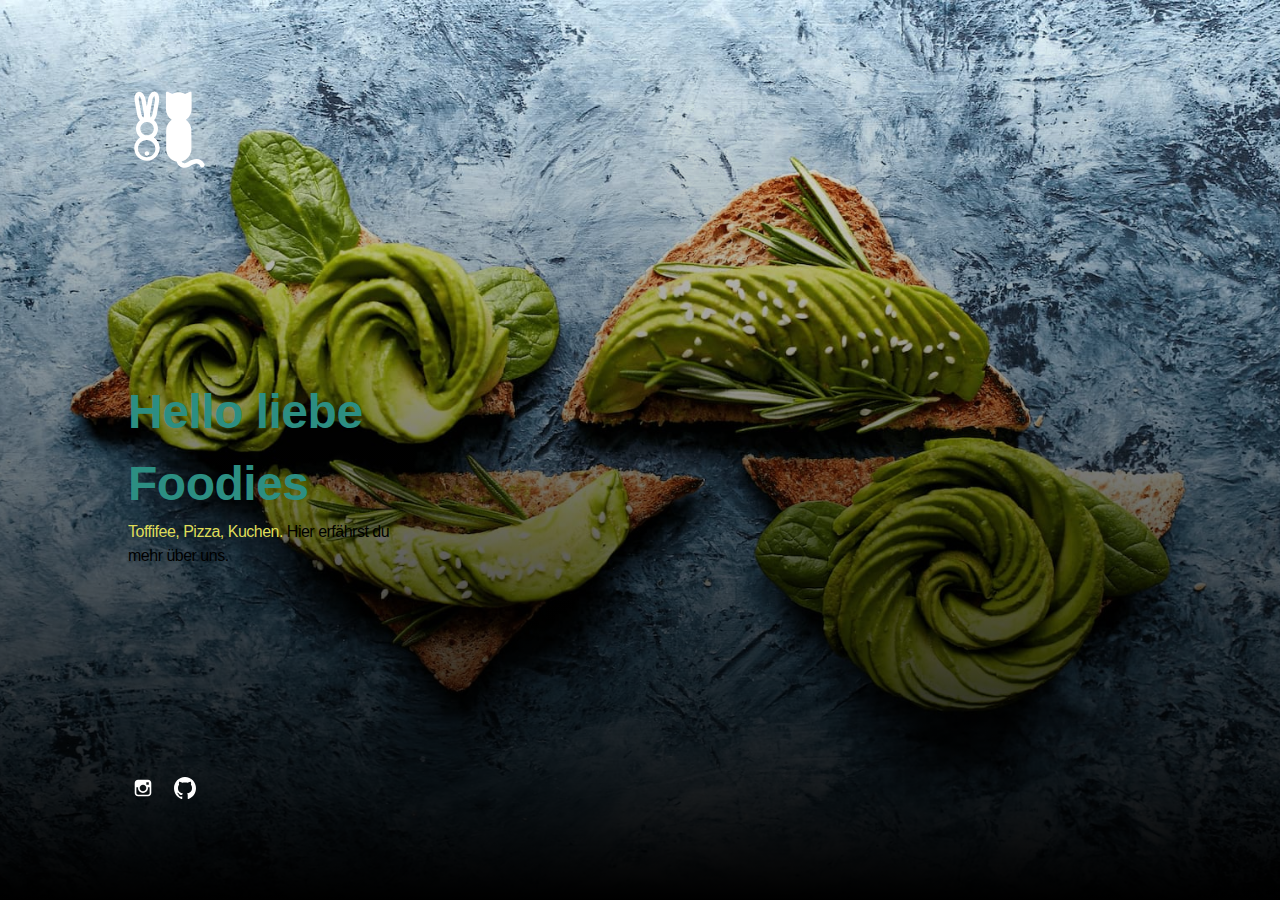
<file: index.html>
<!DOCTYPE html>
<html lang="de">
  <head>
    <meta charset="UTF-8" />
    <meta http-equiv="X-UA-Compatible" content="IE=edge" />

    <!-- SEO -->
    <title>Yummy in my tummy - Feel-Good-Rezepte für Foodies</title>
    <meta name="description" content="" />
    <meta name="robots" content="index, follow" />

    <!-- Social & Open Graph -->
    <meta property="og:title" content="" />
    <meta property="og:description" content="" />
    <meta property="og:image" content="" />
    <meta property="og:url" content="" />
    <meta name="twitter:title" content="" />
    <meta name="twitter:description" content="" />
    <meta name="twitter:image" content="" />
    <meta name="twitter:card" content="summary_large_image" />
    <meta name="twitter:site" content="" />
    <meta name="twitter:creator" content="" />

    <!-- Favicon -->
    <link rel="icon" type="image/svg+xml" href="favicon.svg" />

    <!-- Styles -->
    <link
      rel="stylesheet"
      href="assets/css/style.css"
      type="text/css"
      media="screen"
    />
    <meta name="viewport" content="width=device-width,initial-scale=1" />
  </head>

  <body id="fullsingle" class="page-template-page-fullsingle-me">
    <div class="fs-me">
      <!-- Content Container -->
      <div class="me-content">
        <div class="logo">
          <img
            src="images/hur_logo_white.svg"
            alt="Logo"
            width="80"
            height="80"
          />
        </div>

        <!-- Sag was über Dich -->
        <div class="bio">
          <h1>Hello liebe Foodies</h1>
          <p>
            Toffifee, Pizza, Kuchen.
            <a href="about.html">Hier erfährst du mehr über uns.</a>
          </p>
        </div>

        <div class="network">
          <ul>
            <!-- Twitter icon reference  -->
            <!-- <li>
              <a class="icon-twitter" href="https://www.twitter.com/ha5inho">
                <svg class="svg-icon" viewBox="0 0 20 20">
                  <path
                    fill="none"
                    d="M18.258,3.266c-0.693,0.405-1.46,0.698-2.277,0.857c-0.653-0.686-1.586-1.115-2.618-1.115c-1.98,0-3.586,1.581-3.586,3.53c0,0.276,0.031,0.545,0.092,0.805C6.888,7.195,4.245,5.79,2.476,3.654C2.167,4.176,1.99,4.781,1.99,5.429c0,1.224,0.633,2.305,1.596,2.938C2.999,8.349,2.445,8.19,1.961,7.925C1.96,7.94,1.96,7.954,1.96,7.97c0,1.71,1.237,3.138,2.877,3.462c-0.301,0.08-0.617,0.123-0.945,0.123c-0.23,0-0.456-0.021-0.674-0.062c0.456,1.402,1.781,2.422,3.35,2.451c-1.228,0.947-2.773,1.512-4.454,1.512c-0.291,0-0.575-0.016-0.855-0.049c1.588,1,3.473,1.586,5.498,1.586c6.598,0,10.205-5.379,10.205-10.045c0-0.153-0.003-0.305-0.01-0.456c0.7-0.499,1.308-1.12,1.789-1.827c-0.644,0.28-1.334,0.469-2.06,0.555C17.422,4.782,17.99,4.091,18.258,3.266"
                  ></path>
                </svg>
              </a>
            </li> -->
            <!-- Instagram icon reference  -->
            <li>
              <a
                class="icon-instagram"
                href="https://www.instagram.com/sassyktravels/"
                target="_blank"
              >
                <svg class="svg-icon" viewBox="0 0 20 20">
                  <path
                    fill="none"
                    d="M14.52,2.469H5.482c-1.664,0-3.013,1.349-3.013,3.013v9.038c0,1.662,1.349,3.012,3.013,3.012h9.038c1.662,0,3.012-1.35,3.012-3.012V5.482C17.531,3.818,16.182,2.469,14.52,2.469 M13.012,4.729h2.26v2.259h-2.26V4.729z M10,6.988c1.664,0,3.012,1.349,3.012,3.012c0,1.664-1.348,3.013-3.012,3.013c-1.664,0-3.012-1.349-3.012-3.013C6.988,8.336,8.336,6.988,10,6.988 M16.025,14.52c0,0.831-0.676,1.506-1.506,1.506H5.482c-0.831,0-1.507-0.675-1.507-1.506V9.247h1.583C5.516,9.494,5.482,9.743,5.482,10c0,2.497,2.023,4.52,4.518,4.52c2.494,0,4.52-2.022,4.52-4.52c0-0.257-0.035-0.506-0.076-0.753h1.582V14.52z"
                  ></path>
                </svg>
              </a>
            </li>
            <!-- Facebook icon reference  -->
            <!--li>
              <a class="icon-facebook" href="#">
                <svg class="svg-icon" viewBox="0 0 20 20">
                  <path
                    fill="none"
                    d="M11.344,5.71c0-0.73,0.074-1.122,1.199-1.122h1.502V1.871h-2.404c-2.886,0-3.903,1.36-3.903,3.646v1.765h-1.8V10h1.8v8.128h3.601V10h2.403l0.32-2.718h-2.724L11.344,5.71z"
                  ></path>
                </svg>
              </a>
            </li> -->

            <!-- YouTube icon reference  -->
            <!-- <li>
              <a class="icon-youtube" href="#">
                <svg class="svg-icon" viewBox="0 0 20 20">
                  <path
                    fill="none"
                    d="M9.426,7.625h0.271c0.596,0,1.079-0.48,1.079-1.073V4.808c0-0.593-0.483-1.073-1.079-1.073H9.426c-0.597,0-1.079,0.48-1.079,1.073v1.745C8.347,7.145,8.83,7.625,9.426,7.625 M9.156,4.741c0-0.222,0.182-0.402,0.404-0.402c0.225,0,0.405,0.18,0.405,0.402V6.62c0,0.222-0.181,0.402-0.405,0.402c-0.223,0-0.404-0.181-0.404-0.402V4.741z M12.126,7.625c0.539,0,1.013-0.47,1.013-0.47v0.403h0.81V3.735h-0.81v2.952c0,0-0.271,0.335-0.54,0.335c-0.271,0-0.271-0.202-0.271-0.202V3.735h-0.81v3.354C11.519,7.089,11.586,7.625,12.126,7.625 M6.254,7.559H7.2v-2.08l1.079-2.952H7.401L6.727,4.473L6.052,2.527H5.107l1.146,2.952V7.559z M11.586,12.003c-0.175,0-0.312,0.104-0.405,0.204v2.706c0.086,0.091,0.213,0.18,0.405,0.18c0.405,0,0.405-0.451,0.405-0.451v-2.188C11.991,12.453,11.924,12.003,11.586,12.003 M14.961,8.463c0,0-2.477-0.129-4.961-0.129c-2.475,0-4.96,0.129-4.96,0.129c-1.119,0-2.025,0.864-2.025,1.93c0,0-0.203,1.252-0.203,2.511c0,1.252,0.203,2.51,0.203,2.51c0,1.066,0.906,1.931,2.025,1.931c0,0,2.438,0.129,4.96,0.129c2.437,0,4.961-0.129,4.961-0.129c1.117,0,2.024-0.864,2.024-1.931c0,0,0.202-1.268,0.202-2.51c0-1.268-0.202-2.511-0.202-2.511C16.985,9.328,16.078,8.463,14.961,8.463 M7.065,10.651H6.052v5.085H5.107v-5.085H4.095V9.814h2.97V10.651z M9.628,15.736h-0.81v-0.386c0,0-0.472,0.45-1.012,0.45c-0.54,0-0.606-0.515-0.606-0.515v-3.991h0.809v3.733c0,0,0,0.193,0.271,0.193c0.27,0,0.54-0.322,0.54-0.322v-3.604h0.81V15.736z M12.801,14.771c0,0,0,1.03-0.742,1.03c-0.455,0-0.73-0.241-0.878-0.429v0.364h-0.876V9.814h0.876v1.92c0.135-0.142,0.464-0.439,0.878-0.439c0.54,0,0.742,0.45,0.742,1.03V14.771z M15.973,12.39v1.287h-1.688v0.965c0,0,0,0.451,0.405,0.451s0.405-0.451,0.405-0.451v-0.45h0.877v0.708c0,0-0.136,0.901-1.215,0.901c-1.08,0-1.282-0.901-1.282-0.901v-2.51c0,0,0-1.095,1.282-1.095S15.973,12.39,15.973,12.39 M14.69,12.003c-0.405,0-0.405,0.45-0.405,0.45v0.579h0.811v-0.579C15.096,12.453,15.096,12.003,14.69,12.003"
                  ></path>
                </svg>
              </a>
            </li> -->

            <!-- GitHub icon reference  -->
            <li>
              <a
                class="icon-github"
                href="https://github.com/SassyCyber"
                target="_blank"
              >
                <svg class="svg-icon" viewBox="0 0 20 20">
                  <g transform="matrix(0.613892,0,0,0.629428,9.99906,20.0808)">
                    <path
                      d="M0,-31.904C-8.995,-31.904 -16.288,-24.611 -16.288,-15.614C-16.288,-8.417 -11.621,-2.312 -5.148,-0.157C-4.333,-0.008 -4.036,-0.511 -4.036,-0.943C-4.036,-1.329 -4.05,-2.354 -4.058,-3.713C-8.589,-2.729 -9.545,-5.897 -9.545,-5.897C-10.286,-7.779 -11.354,-8.28 -11.354,-8.28C-12.833,-9.29 -11.242,-9.27 -11.242,-9.27C-9.607,-9.155 -8.747,-7.591 -8.747,-7.591C-7.294,-5.102 -4.934,-5.821 -4.006,-6.238C-3.858,-7.29 -3.438,-8.008 -2.972,-8.415C-6.589,-8.826 -10.392,-10.224 -10.392,-16.466C-10.392,-18.244 -9.757,-19.698 -8.715,-20.837C-8.883,-21.249 -9.442,-22.905 -8.556,-25.148C-8.556,-25.148 -7.188,-25.586 -4.076,-23.478C-2.777,-23.84 -1.383,-24.02 0.002,-24.026C1.385,-24.02 2.779,-23.84 4.08,-23.478C7.19,-25.586 8.555,-25.148 8.555,-25.148C9.444,-22.905 8.885,-21.249 8.717,-20.837C9.761,-19.698 10.392,-18.244 10.392,-16.466C10.392,-10.208 6.583,-8.831 2.954,-8.428C3.539,-7.925 4.06,-6.931 4.06,-5.411C4.06,-3.234 4.04,-1.477 4.04,-0.943C4.04,-0.507 4.333,0 5.16,-0.159C11.628,-2.318 16.291,-8.419 16.291,-15.614C16.291,-24.611 8.997,-31.904 0,-31.904"
                      fill="none"
                    />
                  </g>
                </svg>
              </a>
            </li>

            <!-- email icon reference one -->
            <!--  <li>
              <a class="icon-email" href="mailto: ">
                <svg class="svg-icon" viewBox="0 0 20 20">
                  <path
                    d="M17.388,4.751H2.613c-0.213,0-0.389,0.175-0.389,0.389v9.72c0,0.216,0.175,0.389,0.389,0.389h14.775c0.214,0,0.389-0.173,0.389-0.389v-9.72C17.776,4.926,17.602,4.751,17.388,4.751 M16.448,5.53L10,11.984L3.552,5.53H16.448zM3.002,6.081l3.921,3.925l-3.921,3.925V6.081z M3.56,14.471l3.914-3.916l2.253,2.253c0.153,0.153,0.395,0.153,0.548,0l2.253-2.253l3.913,3.916H3.56z M16.999,13.931l-3.921-3.925l3.921-3.925V13.931z"
                  ></path>
                </svg>
              </a>
            </li> -->
          </ul>
        </div>
      </div>
    </div>
  </body>
</html>
</file>
<file: assets/css/style.css>
/* -- Variables -- */
:root {
  --primary-color: #fff;
  --secondary-color: #000;
  --gradient-top-color: rgba(209, 60, 60, 1);
  --gradient-bottom-color: rgba(253, 144, 45, 1);
  --font: -apple-system, BlinkMacSystemFont, "Segoe UI", Roboto, Oxygen-Sans,
    Ubuntu, Cantarell, "Helvetica Neue", sans-serif;
}

/* -- CSS Reset -- */
* {
  text-rendering: optimizeLegibility;
  margin: 0;
  -webkit-box-sizing: border-box;
  box-sizing: border-box;
}

html,
body,
div,
h1,
a,
img,
ul,
li,
p {
  margin: 0;
  padding: 0;
  border: 0;
  font-size: 100%;
  font: inherit;
  vertical-align: baseline;
  font-family: var(--font);
}

body {
  min-height: 100vh;
  scroll-behavior: smooth;
  text-rendering: optimizeSpeed;
  line-height: 1.5;
  border-style: none;
}

ul {
  list-style: none;
}

body,
a,
a:hover {
  color: #000000;
}

a,
a:hover {
  text-decoration: none;
  border: none;
  border-style: none;
  -webkit-box-shadow: none;
  box-shadow: none;
}

img {
  max-width: 100%;
  display: block;
}

/* -- Content -- */

@-webkit-keyframes fadein {
  from {
    opacity: 0;
  }
  to {
    opacity: 1;
  }
}

@keyframes fadein {
  from {
    opacity: 0;
  }
  to {
    opacity: 1;
  }
}

body.page-template-page-fullsingle-me {
  height: 100vh;
  font-weight: 400;
  font-size: 1rem;
  letter-spacing: -0.5px;
  color: var(--primary-color);
  background: linear-gradient(
    0deg,
    var(--gradient-top-color) 0%,
    var(--gradient-bottom-color) 100%
  );

  background-image: linear-gradient(
      180deg,
      rgba(0, 0, 0, 0) 0%,
      rgba(0, 0, 0, 1) 100%
    ),
    url("../../images/Food.jpg");

  background-position: center center;
  background-size: cover;
  margin: 0px;
}

body.page-template-page-fullsingle-me h1 {
  font-weight: 600;
  font-size: 3rem;
  color: rgb(44, 142, 130);
}

.fs-me {
  padding: 10vh 10vw;
  overflow: hidden;
  position: absolute;
  z-index: 1000;
}
@media (max-width: 500px) {
  .fs-me {
    padding: 5vh 5vw;
    text-align: center;
  }
}
.fs-me .me-content {
  height: 80vh;
  display: -webkit-box;
  display: -ms-flexbox;
  display: flex;
  -webkit-box-orient: vertical;
  -webkit-box-direction: normal;
  -ms-flex-direction: column;
  flex-direction: column;
}
@media (max-width: 500px) {
  .fs-me .me-content {
    height: 90vh;
  }
}

.logo {
  -webkit-box-flex: 1;
  -ms-flex: 1 1 auto;
  flex: 1 1 auto;
  display: -webkit-box;
  display: -ms-flexbox;
  display: flex;
  -webkit-box-orient: vertical;
  -webkit-box-direction: normal;
  -ms-flex-direction: column;
  flex-direction: column;
  -ms-flex-item-align: left;
  align-self: left;
  -webkit-animation: fadein 2s;
  animation: fadein 2s;
}

@media (max-width: 500px) {
  .logo {
    -ms-flex-item-align: center;
    -ms-grid-row-align: center;
    align-self: center;
  }
}

.logo img {
  max-width: 165px;
  height: auto;
}

.bio {
  -webkit-box-flex: 1;
  -ms-flex: 1 1 auto;
  flex: 1 1 auto;
  display: -webkit-box;
  display: -ms-flexbox;
  display: flex;
  -webkit-box-orient: vertical;
  -webkit-box-direction: normal;
  -ms-flex-direction: column;
  flex-direction: column;
  -webkit-box-pack: center;
  -ms-flex-pack: center;
  justify-content: center;
  -webkit-animation: fadein 4s;
  animation: fadein 4s;
  max-width: 66%;
}

@media (max-width: 800px) {
  .bio {
    max-width: none;
  }
}

.network {
  -webkit-box-flex: 1;
  -ms-flex: 1 1 auto;
  flex: 1 1 auto;
  display: -webkit-box;
  display: -ms-flexbox;
  display: flex;
  -webkit-box-orient: vertical;
  -webkit-box-direction: normal;
  -ms-flex-direction: column;
  flex-direction: column;
  -webkit-animation: fadein 6s;
  animation: fadein 6s;
  margin-top: auto;
}

.network ul {
  -webkit-animation: fadein 6s;
  animation: fadein 6s;
  margin-top: auto;
}

.network ul li {
  display: inline-block;
  margin-right: 8px;
}

.network ul li a {
  display: inline-block;
  width: 30px;
  height: 30px;
  cursor: pointer;
}

.network ul li a .svg-icon {
  padding: 4px;
  width: 22px;
  height: 22px;
  margin: 0;
  display: block;
  -webkit-box-sizing: content-box;
  box-sizing: content-box;
}

.network ul li a .svg-icon path {
  fill: var(--primary-color);
  -webkit-transition: 1s;
  transition: 1s;
}

.network ul li a:hover .svg-icon path {
  fill: var(--secondary-color);
  -webkit-transition: 0.1s;
  transition: 0.1s;
}
/* Das ist ein Kommentar*/
p {
  color: rgb(223, 221, 89);
}
</file>
